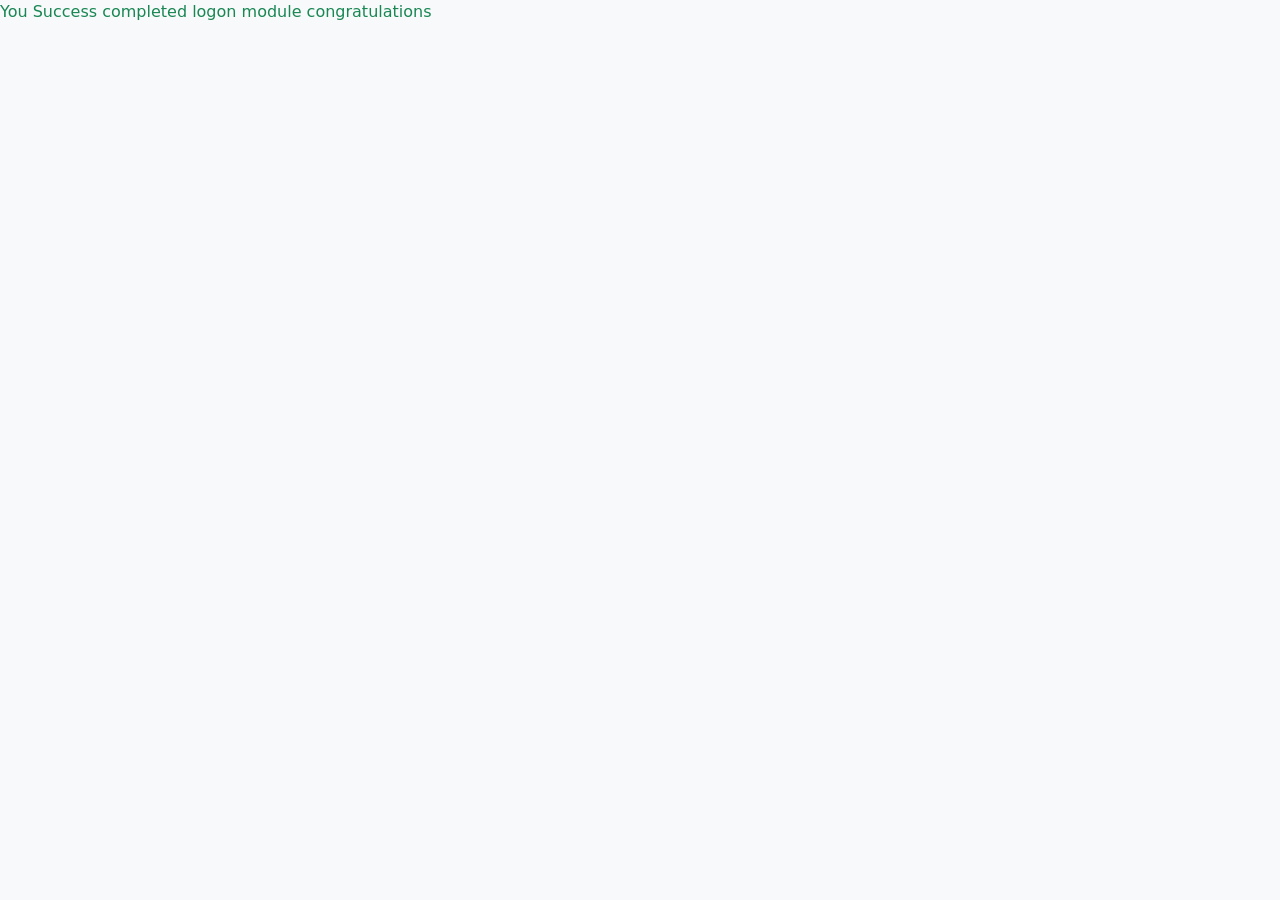
<file: ecommerce/src/main/resources/templates/home.html>
<!DOCTYPE html>
<html lang="en" xmlns:th="http://www.thymeleaf.org">
<head>
    <meta charset="UTF-8">
    <title>Title</title>
    <link rel="stylesheet" th:href="@{/css/HomeStyles.css}">
    <link href="https://cdn.jsdelivr.net/npm/bootstrap@5.3.8/dist/css/bootstrap.min.css" rel="stylesheet" integrity="sha384-sRIl4kxILFvY47J16cr9ZwB07vP4J8+LH7qKQnuqkuIAvNWLzeN8tE5YBujZqJLB" crossorigin="anonymous">
    <script src="https://cdn.jsdelivr.net/npm/bootstrap@5.3.8/dist/js/bootstrap.bundle.min.js" integrity="sha384-FKyoEForCGlyvwx9Hj09JcYn3nv7wiPVlz7YYwJrWVcXK/BmnVDxM+D2scQbITxI" crossorigin="anonymous"></script>
    <script src="https://code.jquery.com/jquery-3.6.0.min.js"></script>
    <script th:src="@{/js/HomeScript.js}"></script>
</head>
<body class="bg-light">
<div>
    <p class="text-success">You Success completed logon module congratulations </p>
</div>

</body>
</html>
</file>
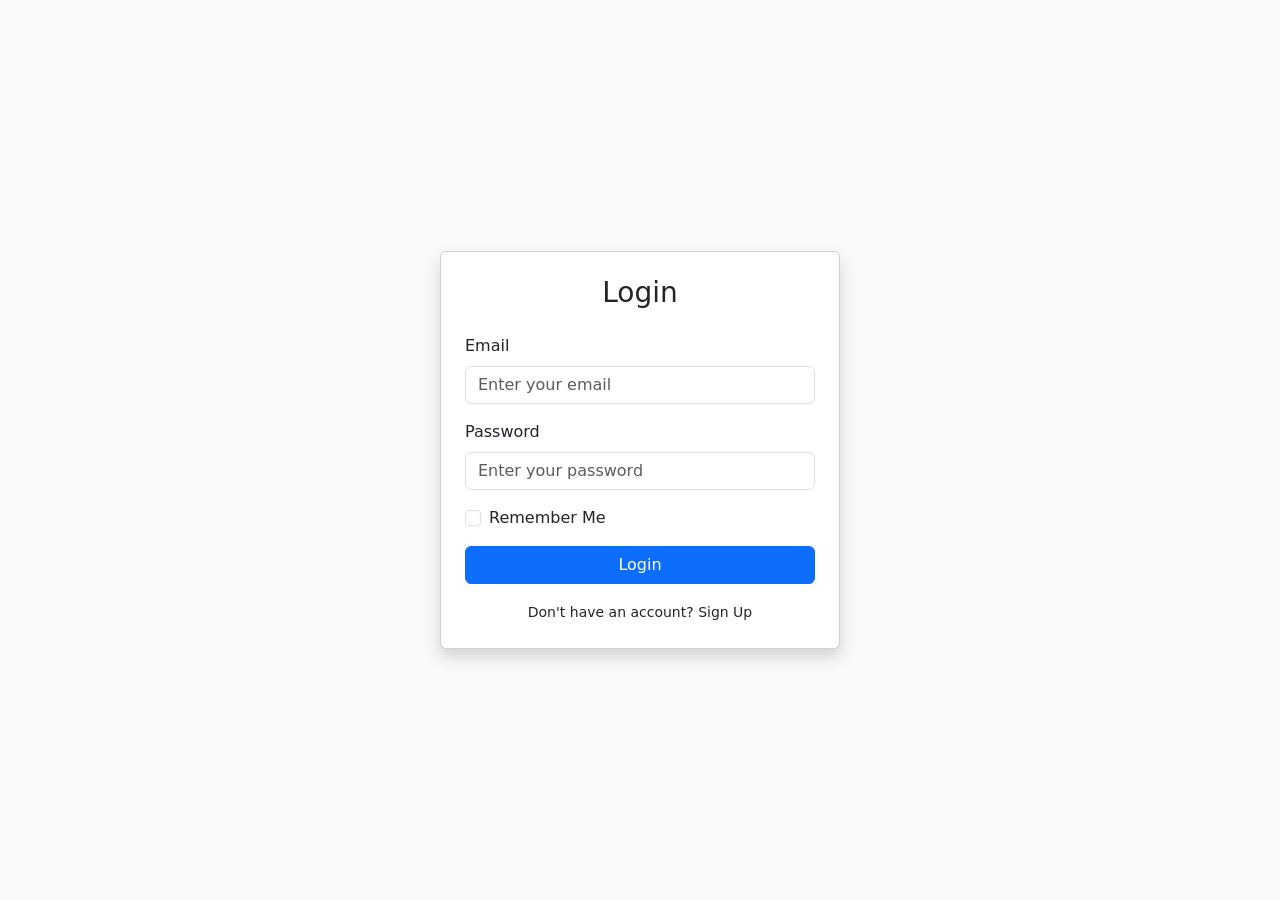
<file: ecommerce/src/main/resources/templates/login.html>
<!DOCTYPE html>
<html lang="en" xmlns:th="http://www.thymeleaf.org">
<head>
    <meta charset="UTF-8">
    <title>Login</title>

    <link rel="stylesheet" th:href="@{/css/HomeStyles.css}">

    <link href="https://cdn.jsdelivr.net/npm/bootstrap@5.3.8/dist/css/bootstrap.min.css"
          rel="stylesheet">

    <script src="https://cdn.jsdelivr.net/npm/bootstrap@5.3.8/dist/js/bootstrap.bundle.min.js"></script>

    <script src="https://code.jquery.com/jquery-3.6.0.min.js"></script>

    <script th:src="@{/js/HomeScript.js}"></script>
</head>

<body class="bg-light">

<div class="container d-flex justify-content-center align-items-center vh-100">

    <div class="card shadow p-4" style="width: 400px;">

        <h3 class="text-center mb-4">Login</h3>

        <form th:action="@{/auth/login}" th:method="post" th:object="${loginobj}">

            <!-- Email -->
            <div class="mb-3">
                <label class="form-label">Email</label>

                <input type="email"
                       class="form-control"
                       name="email"
                       placeholder="Enter your email"
                       th:field="*{email}"
                       required>
                <small class="text-danger" th:if="${emailError}" th:text="${emailError}"></small>

            </div>

            <!-- Password -->
            <div class="mb-3">
                <label class="form-label">Password</label>

                <input type="password"
                       class="form-control"
                       name="password"
                       placeholder="Enter your password"
                       th:field="*{password}"
                       required>
                <small class="text-danger" th:if="${passError}" th:text="${passError}"></small>
            </div>

            <!-- Remember Me -->
            <div class="form-check mb-3">
                <input class="form-check-input"
                       type="checkbox"
                       id="rememberMe"
                       name="remember-me">

                <label class="form-check-label" for="rememberMe">
                    Remember Me
                </label>
            </div>

            <!-- Login Button -->
            <button type="submit" class="btn btn-primary w-100">
                Login
            </button>

            <!-- Signup Link -->
            <div class="text-center mt-3">
                <small>
                    Don't have an account?
                    <a th:href="@{/signup}">Sign Up</a>
                </small>
            </div>

        </form>

    </div>

</div>

</body>
</html>
</file>
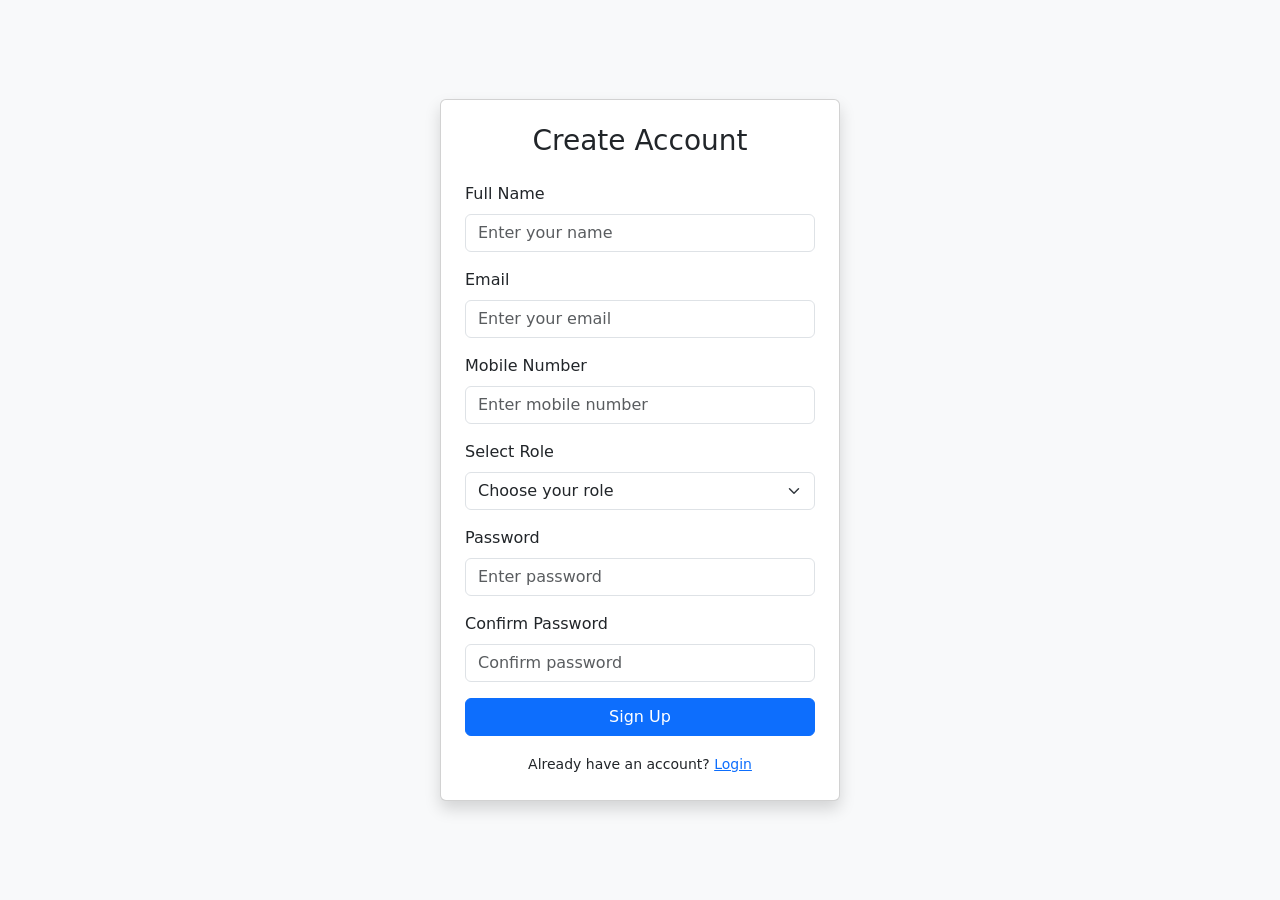
<file: ecommerce/src/main/resources/templates/signup.html>
<!DOCTYPE html>
<html lang="en" xmlns:th="http://www.thymeleaf.org">
<head>
    <meta charset="UTF-8">
    <title>Title</title>
    <link rel="stylesheet" th:href="@{/css/HomeStyles.css}">
    <link href="https://cdn.jsdelivr.net/npm/bootstrap@5.3.8/dist/css/bootstrap.min.css" rel="stylesheet" integrity="sha384-sRIl4kxILFvY47J16cr9ZwB07vP4J8+LH7qKQnuqkuIAvNWLzeN8tE5YBujZqJLB" crossorigin="anonymous">
    <script src="https://cdn.jsdelivr.net/npm/bootstrap@5.3.8/dist/js/bootstrap.bundle.min.js" integrity="sha384-FKyoEForCGlyvwx9Hj09JcYn3nv7wiPVlz7YYwJrWVcXK/BmnVDxM+D2scQbITxI" crossorigin="anonymous"></script>
    <script src="https://code.jquery.com/jquery-3.6.0.min.js"></script>
    <script th:src="@{/js/HomeScript.js}"></script>
</head>
        <body class="bg-light">

        <div class="container d-flex justify-content-center align-items-center vh-100">
            <div class="card shadow p-4" style="width: 400px;">
                <h3 class="text-center mb-4">Create Account</h3>
                <form th:action="@{/auth/signup}" th:method="post" th:object="${signUpDTO}">

                    <!-- Name -->
                    <div class="mb-3">
                        <label class="form-label">Full Name</label>
                        <input type="text" class="form-control" name="name" placeholder="Enter your name" th:field="*{name}" required>
                    </div>

                    <!-- Email -->
                    <div class="mb-3">
                        <label class="form-label">Email</label>
                        <input type="email" class="form-control" name="email" placeholder="Enter your email" th:field="*{email}" required>
                    </div>

                    <!-- Mobile -->
                    <div class="mb-3">
                        <label class="form-label">Mobile Number</label>
                        <input type="text" class="form-control" name="mobile" placeholder="Enter mobile number" th:field="*{mobile}" required>
                    </div>

                    <!--User Role-->
                    <div class="mb-3">
                        <label for="role" class="form-label">Select Role</label>
                        <select class="form-select" id="role" name="role" th:field="*{role}" required>
                            <option value="" selected disabled>Choose your role</option>
                            <option value="customer">Customer (Buyer)</option>
                            <option value="seller">Seller (Vendor)</option>
                        </select>
                    </div>

                    <!-- Password -->
                    <div class="mb-3">
                        <label class="form-label">Password</label>
                        <input type="password" class="form-control" name="password" placeholder="Enter password" th:field="*{password}" required>
                    </div>

                    <!-- Confirm Password -->
                    <div class="mb-3">
                        <label class="form-label">Confirm Password</label>
                        <input type="password" class="form-control" name="confirmPassword" placeholder="Confirm password" required>
                    </div>

                    <!-- Submit -->
                    <button type="submit" class="btn btn-primary w-100">Sign Up</button>

                    <!-- Login Link -->
                    <div class="text-center mt-3">
                        <small>Already have an account?
                            <a href="/login">Login</a>
                        </small>
                    </div>

                </form>
            </div>
        </div>

        </body>
        </html>
</file>
